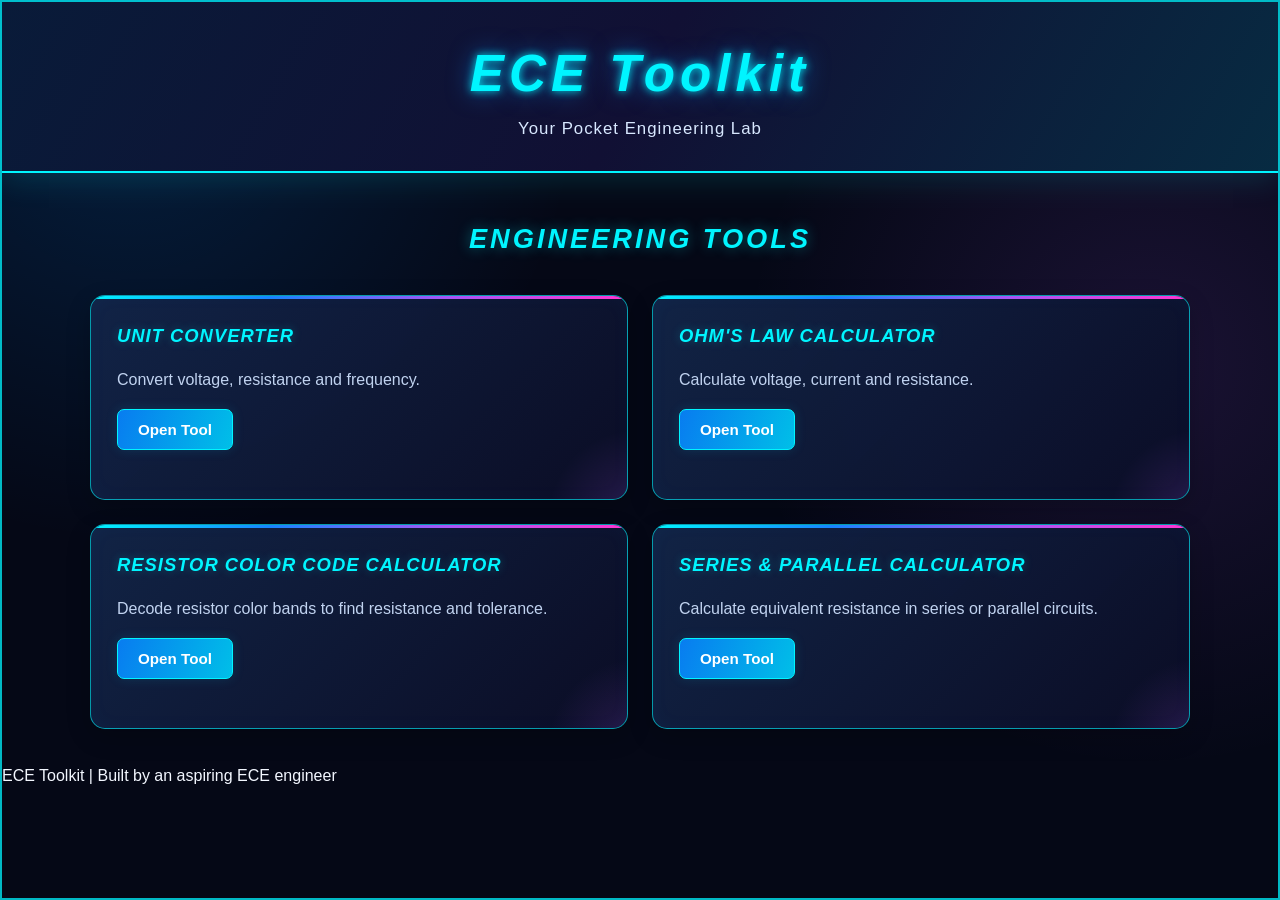
<file: index.html>
<!DOCTYPE html>
<html lang="en">
<head>
    <meta charset="UTF-8">
    <meta name="viewport" content="width=device-width, initial-scale=1.0">
    <title>ECE Toolkit</title>

    <!-- Connect HTML to CSS -->
    <link rel="stylesheet" href="style.css">
</head>

<body>

    <header>
        <h1>ECE Toolkit</h1>
        <p>Your Pocket Engineering Lab</p>
    </header>

    <main>
        <section class="tools">
            <h2>Engineering Tools</h2>

            <div class="tool-card">
                <h3>Unit Converter</h3>
                <p>Convert voltage, resistance and frequency.</p>
                <button onclick="openConverter()">Open Tool</button>
            </div>

            <div class="tool-card">
                <h3>Ohm's Law Calculator</h3>
                <p>Calculate voltage, current and resistance.</p>
                <button onclick="openOhmsLaw()">Open Tool</button>
            </div>

            <div class="tool-card">
                <h3>Resistor Color Code Calculator</h3>
                <p>Decode resistor color bands to find resistance and tolerance.</p>
                <button onclick="openColorCalculator()">Open Tool</button>
            </div>

            <div class="tool-card">
                <h3>Series & Parallel Calculator</h3>
                <p>Calculate equivalent resistance in series or parallel circuits.</p>
                <button onclick="openResistanceCalculator()">Open Tool</button>
            </div>
        </section>

        <section id="converter" class="tool-card converter">
            <h2>Unit Converter</h2>

            <label for="category">Category</label>
            <select id="category">
                <option value="Voltage">Voltage</option>
                <option value="Resistance">Resistance</option>
                <option value="Frequency">Frequency</option>
            </select>

            <label for="value">Enter value</label>
            <input type="number" id="value" placeholder="Enter a number">

            <label for="fromUnit">Convert from</label>
            <select id="fromUnit"></select>

            <label for="toUnit">Convert to</label>
            <select id="toUnit"></select>

            <button id="convertBtn">Convert</button>

            <h3 id="result">Your result will appear here.</h3>
        </section>
        <!-- Ohm's Law Calculator -->
        <section id="ohmsCalculator" class="tool-card converter">
             <h2>Ohm's Law Calculator</h2>

             <label for="voltage">Voltage (V)</label>
             <input type="number" id="voltage" min="0" step="any"
                    placeholder="Enter voltage">

             <label for="current">Current (A)</label>
             <input type="number" id="current" min="0" step="any"
                    placeholder="Enter current">

             <label for="resistance">Resistance (Ω)</label>
             <input type="number" id="resistance" min="0" step="any"
                    placeholder="Enter resistance">

             <button onclick="calculateOhmsLaw()">Calculate</button>

             <h3 id="ohmsResult">Enter any two values to calculate the third.</h3>
             <button onclick="clearOhmsLaw()">Clear</button>
        </section>
        <!-- Series and Parallel Resistance Calculator -->
        <section id="resistanceCalculator" class="tool-card converter">

             <h2>Series & Parallel Calculator</h2>

             <label for="circuitType">Circuit Type</label>
             <select id="circuitType">
                 <option value="series">Series Circuit</option>
                 <option value="parallel">Parallel Circuit</option>
             </select>

             <label for="resistorValues">
                 Resistor Values (Ω)
             </label>
   
             <textarea
                 id="resistorValues"
                 rows="5"
                 placeholder="Enter resistor values separated by commas&#10;Example: 100, 220, 330"
             ></textarea>

             <button onclick="calculateResistance()">Calculate Resistance</button>

             <h3 id="resistanceResult">
                  Your equivalent resistance will appear here.
             </h3>

             <button onclick="clearResistance()">Clear</button>

        </section>
        <!-- Resistor Color Code Calculator -->
        <section id="colorCalculator" class="tool-card converter">

              <h2>Resistor Color Code Calculator</h2>

              <p>Select the four color bands printed on your resistor.</p>

              <label for="band1">First Band (First Digit)</label>
              <select id="band1" class="color-band"></select>

              <label for="band2">Second Band (Second Digit)</label>
              <select id="band2" class="color-band"></select>

              <label for="band3">Third Band (Multiplier)</label>
              <select id="band3" class="color-band"></select>

              <label for="band4">Fourth Band (Tolerance)</label>
              <select id="band4" class="color-band"></select>

              <button onclick="calculateColorCode()">Calculate Resistance</button>

              <h3 id="colorResult">Your resistance will appear here.</h3>

              <button onclick="clearColorCalculator()">Clear</button>

        </section>

    </main>

    <footer>
        <p>ECE Toolkit | Built by an aspiring ECE engineer</p>
    </footer>

    <script src="script.js"></script>

</body>
</html>
</file>
<file: style.css>
/* =========================================
   ECE TOOLKIT — NEON ENGINEERING DASHBOARD
   ========================================= */

:root {
    --bg: #050816;
    --panel: #0c1630;
    --cyan: #00f5ff;
    --blue: #1685ff;
    --purple: #a855f7;
    --pink: #ff36d1;
    --white: #f3f7ff;
    --muted: #c1d3f0;
}

* {
    box-sizing: border-box;
}

html {
    scroll-behavior: smooth;
}

body {
    margin: 0;
    min-height: 100vh;
    color: var(--white);
    font-family: "Segoe UI", Arial, sans-serif;

    background:
        radial-gradient(
            circle at 10% 10%,
            rgba(0, 140, 255, 0.17),
            transparent 32%
        ),
        radial-gradient(
            circle at 90% 40%,
            rgba(168, 85, 247, 0.13),
            transparent 32%
        ),
        var(--bg);

    border: 2px solid rgba(0, 245, 255, 0.75);
}

/* ========== HEADER ========== */

header {
    text-align: center;
    padding: 42px 20px 32px;

    background: linear-gradient(
        120deg,
        #091b39,
        #111034,
        #072b42
    );

    border-bottom: 2px solid var(--cyan);

    box-shadow: 0 5px 30px rgba(0, 245, 255, 0.15);
}

header h1 {
    margin: 0;
    font-size: clamp(2rem, 5vw, 3.2rem);
    font-style: italic;
    font-weight: 800;
    letter-spacing: 5px;
    color: var(--cyan);

    text-shadow:
        0 0 8px rgba(0, 245, 255, 0.9),
        0 0 25px rgba(0, 140, 255, 0.65);
}

header p {
    margin: 16px 0 0;
    color: #d8e8ff;
    font-size: 1.05rem;
    letter-spacing: 1px;
}

/* ========== TOOLS GRID ========== */

.tools {
    width: min(1100px, 92%);
    margin: 38px auto;

    display: grid;
    grid-template-columns: repeat(2, minmax(0, 1fr));
    gap: 24px;
}

/* Heading occupies the complete row */
.tools > h2 {
    grid-column: 1 / -1;
    margin: 0 0 4px;
    padding: 12px;

    text-align: center;
    text-transform: uppercase;
    font-size: 1.7rem;
    font-style: italic;
    letter-spacing: 3px;

    color: var(--cyan);
    text-shadow: 0 0 14px rgba(0, 245, 255, 0.4);
}

/* ========== TOOL CARDS ========== */

.tool-card {
    position: relative;
    overflow: hidden;

    width: 100%;
    min-width: 0;
    min-height: 205px;
    padding: 26px;

    display: flex;
    flex-direction: column;
    align-items: flex-start;
    gap: 16px;

    background: linear-gradient(
        135deg,
        rgba(18, 37, 72, 0.96),
        rgba(11, 13, 38, 0.98)
    );

    border: 1px solid rgba(0, 245, 255, 0.6);
    border-radius: 15px;

    box-shadow:
        0 8px 25px rgba(0, 0, 0, 0.2),
        inset 0 0 20px rgba(0, 140, 255, 0.035);

    transition:
        transform 0.25s ease,
        border-color 0.25s ease,
        box-shadow 0.25s ease;
}

/* Colorful top accent */
.tool-card::before {
    content: "";
    position: absolute;
    top: 0;
    left: 0;

    width: 100%;
    height: 3px;

    background: linear-gradient(
        90deg,
        var(--cyan),
        var(--blue),
        var(--purple),
        var(--pink)
    );
}

/* Decorative glow */
.tool-card::after {
    content: "";
    position: absolute;
    width: 180px;
    height: 180px;
    right: -100px;
    bottom: -110px;

    background: radial-gradient(
        circle,
        rgba(168, 85, 247, 0.2),
        transparent 70%
    );

    pointer-events: none;
}

.tool-card:hover {
    transform: translateY(-5px);
    border-color: var(--cyan);

    box-shadow:
        0 0 12px rgba(0, 245, 255, 0.2),
        0 10px 30px rgba(22, 133, 255, 0.15);
}

.tool-card h3 {
    margin: 0;

    color: var(--cyan);
    font-size: 1.15rem;
    line-height: 1.5;
    font-style: italic;
    text-transform: uppercase;
    letter-spacing: 1px;

    text-shadow: 0 0 10px rgba(0, 245, 255, 0.25);
}

.tool-card p {
    margin: 0;
    color: var(--muted);
    line-height: 1.7;
}

/* ========== BUTTONS ========== */

button {
    padding: 11px 20px;

    color: #ffffff;
    font-family: inherit;
    font-size: 0.95rem;
    font-weight: 700;

    background: linear-gradient(
        110deg,
        #087cf0,
        #00bfe8
    );

    border: 1px solid var(--cyan);
    border-radius: 7px;

    cursor: pointer;

    box-shadow: 0 0 12px rgba(0, 191, 232, 0.15);

    transition:
        transform 0.2s ease,
        filter 0.2s ease,
        box-shadow 0.2s ease;
}

button:hover {
    background: linear-gradient(
        110deg,
        #087cf0,
        #873cff,
        #d52bdf
    );

    box-shadow:
        0 0 14px rgba(0, 245, 255, 0.4),
        0 0 22px rgba(168, 85, 247, 0.2);

    transform: translateY(-2px);
    filter: brightness(1.1);
}

/* ========== CALCULATOR PANELS ========== */

/*
   Keep every calculator hidden until its existing
   JavaScript activates it using the "active" class.
*/

.converter {
    display: none;
}

.converter.active {
    display: block;

    width: min(900px, 92%);
    margin: 30px auto;
    padding: 26px;

    color: var(--white);

    background: linear-gradient(
        135deg,
        rgba(16, 35, 69, 0.98),
        rgba(18, 12, 47, 0.98)
    );

    border: 1px solid rgba(0, 245, 255, 0.7);
    border-radius: 15px;

    box-shadow:
        0 0 22px rgba(0, 140, 255, 0.12),
        inset 0 0 20px rgba(168, 85, 247, 0.04);
}

/* Calculator headings */
.converter h2,
.converter h3 {
    color: var(--cyan);
    text-shadow: 0 0 10px rgba(0, 245, 255, 0.2);
}

/* Inputs */
input,
select,
textarea {
    max-width: 100%;
    padding: 9px 11px;

    color: var(--white);
    background-color: #081329;

    border: 1px solid #3567a5;
    border-radius: 6px;

    font: inherit;
}

input:focus,
select:focus,
textarea:focus {
    outline: none;
    border-color: var(--cyan);

    box-shadow: 0 0 10px rgba(0, 245, 255, 0.22);
}

option {
    color: var(--white);
    background: #081329;
}

/* Calculator labels and result text */
.converter label,
.converter p {
    color: var(--muted);
    line-height: 1.8;
}

/* Highlight result messages */
.converter strong,
.converter output {
    color: #66ffcf;
}

/* ========== RESPONSIVE DESIGN ========== */

@media (max-width: 700px) {
    header {
        padding: 32px 14px 25px;
    }

    header h1 {
        letter-spacing: 3px;
    }

    .tools {
        width: 92%;
        grid-template-columns: 1fr;
        gap: 18px;
        margin: 28px auto;
    }

    .tools > h2 {
        grid-column: 1;
        font-size: 1.35rem;
        letter-spacing: 2px;
    }

    .tool-card {
        min-height: 185px;
        padding: 22px;
    }

    .converter.active {
        padding: 20px;
    }
}

/* Accessibility */
@media (prefers-reduced-motion: reduce) {
    html {
        scroll-behavior: auto;
    }

    *,
    *::before,
    *::after {
        animation-duration: 0.01ms !important;
        transition-duration: 0.01ms !important;
    }
}

/* ==================================
   CALCULATOR SPACING AND ALIGNMENT
   ================================== */

.converter.active {
    width: min(900px, 92%);
    margin: 35px auto;
    padding: 30px;

    box-sizing: border-box;
    line-height: 1.8;
}

/* Space between calculator elements */
.converter h2,
.converter h3 {
    margin-bottom: 22px;
}

.converter label {
    display: inline-block;
    margin: 10px 8px 10px 0;
}

.converter input,
.converter select {
    margin: 6px 8px 6px 0;
    min-height: 38px;
    padding: 8px 12px;
}

/* Keep buttons separated */
.converter button {
    margin: 12px 8px 12px 0;
    min-height: 40px;
    padding: 10px 20px;
}

/* Results need breathing room */
.converter p,
.converter output {
    display: block;
    margin-top: 20px;
    margin-bottom: 12px;
    overflow-wrap: anywhere;
}

/* Better spacing on smaller screens */
@media (max-width: 700px) {
    .converter.active {
        width: 94%;
        padding: 20px;
        margin: 24px auto;
    }

    .converter input,
    .converter select {
        max-width: 100%;
    }
}
</file>
